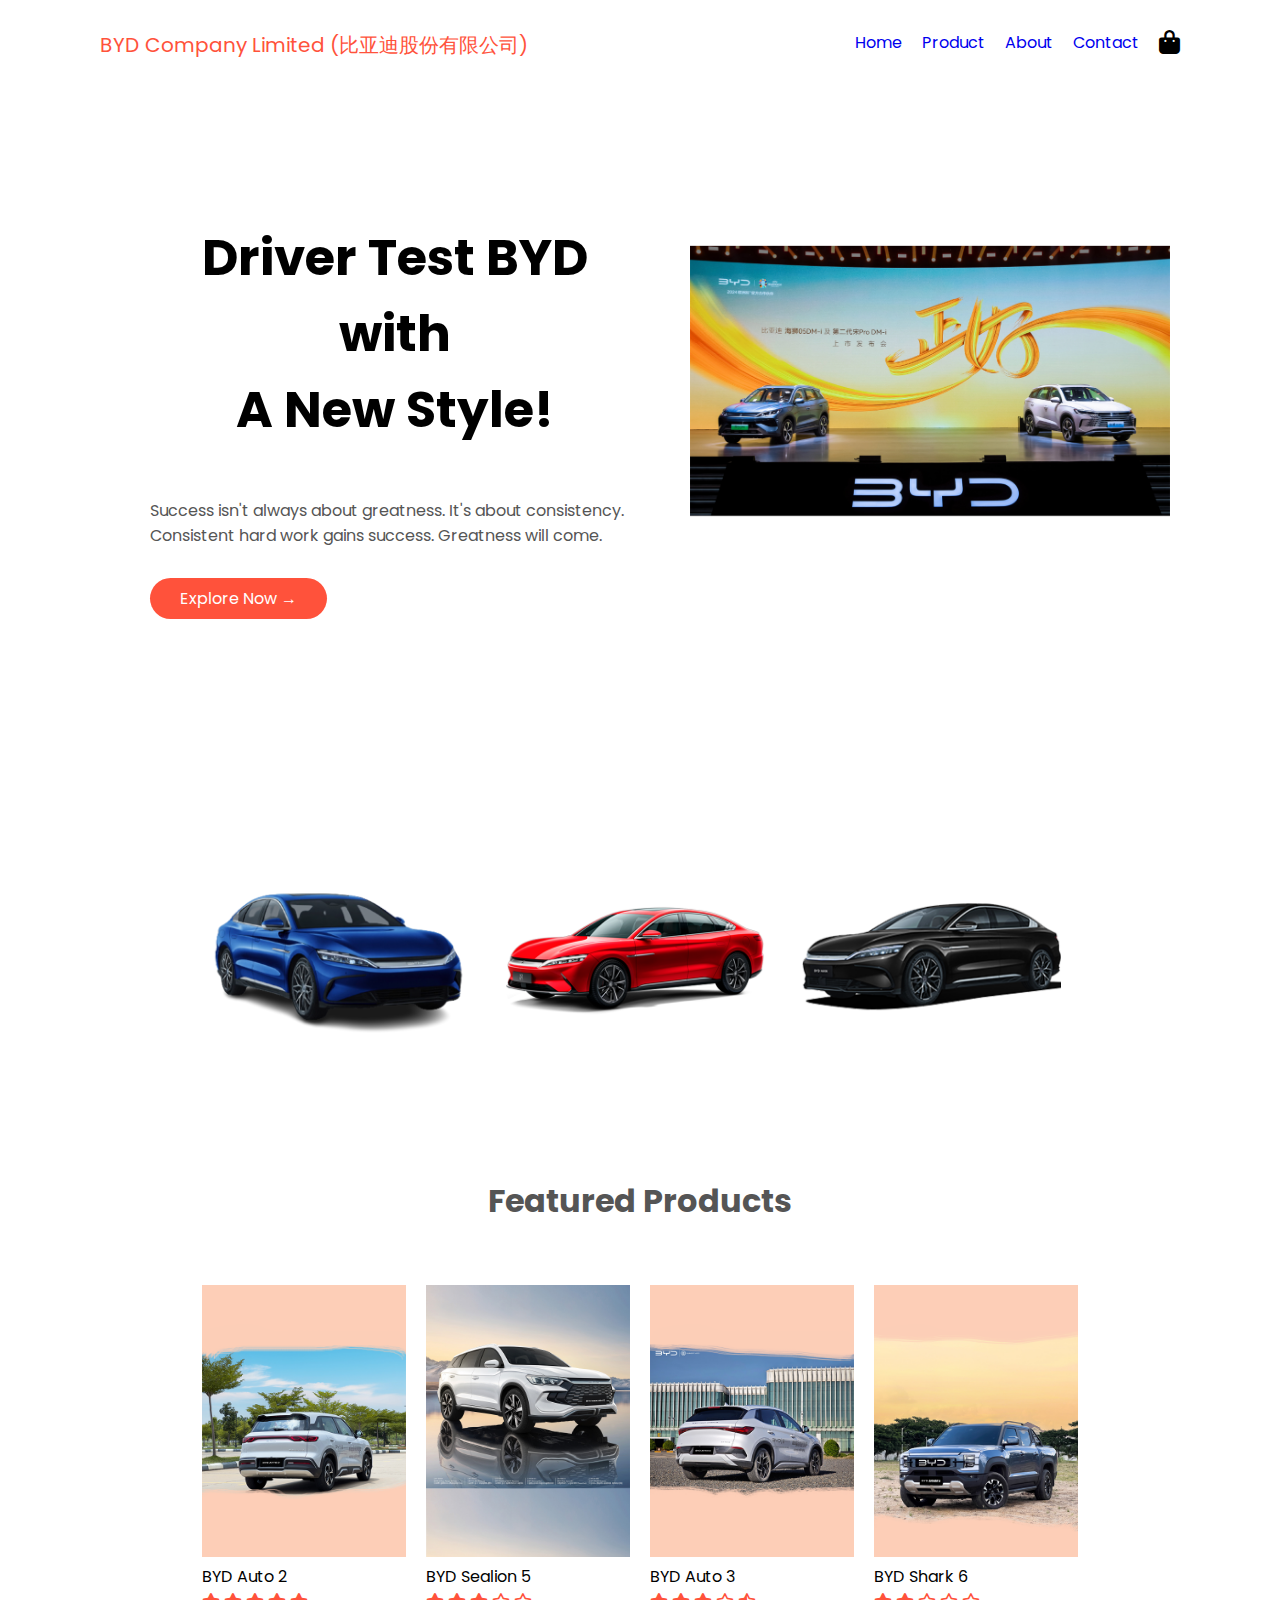
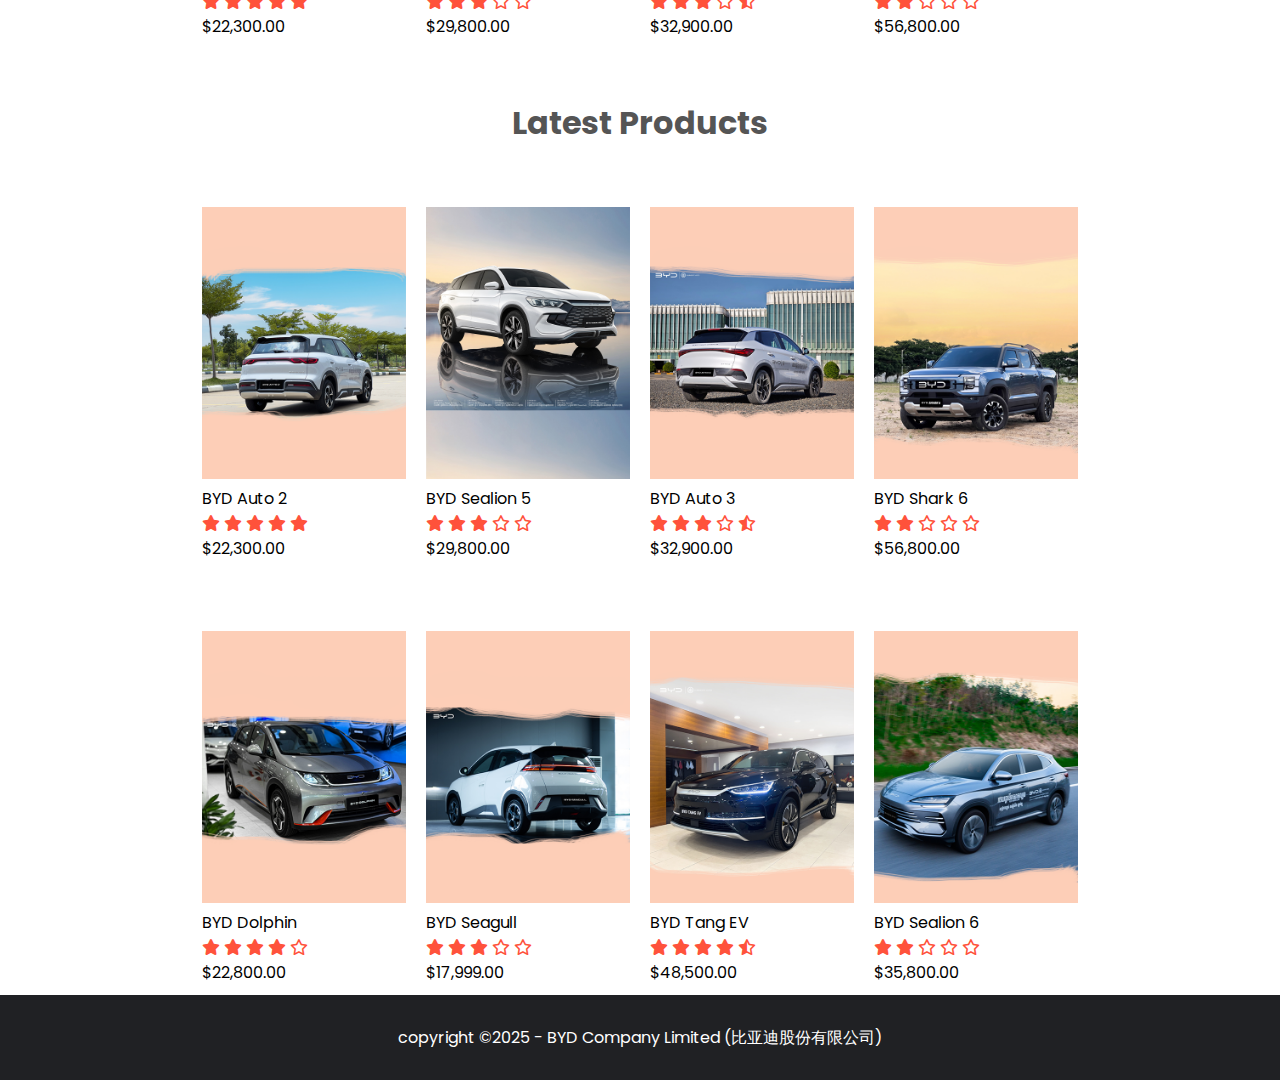
<file: index.html>
<!DOCTYPE html>
<html lang="en">

<head>
    <meta charset="UTF-8">
    <meta name="viewport" content="width=device-width, initial-scale=1.0">
    <title>E-Commerce</title>
    <link rel="stylesheet" href="/style.css">
    <link rel="stylesheet" href="/hero.css">
    <link rel="stylesheet" href="/category.css">
    <link rel="stylesheet" href="/product.css">
    <link rel="preconnect" href="https://fonts.googleapis.com">
    <link rel="preconnect" href="https://fonts.gstatic.com" crossorigin>
    <link
        href="https://fonts.googleapis.com/css2?family=Poppins:ital,wght@0,100;0,200;0,300;0,400;0,500;0,600;0,700;0,800;0,900;1,100;1,200;1,300;1,400;1,500;1,600;1,700;1,800;1,900&display=swap"
        rel="stylesheet">
    <link rel="stylesheet" href="https://cdnjs.cloudflare.com/ajax/libs/font-awesome/6.7.2/css/all.min.css"
        integrity="sha512-Evv84Mr4kqVGRNSgIGL/F/aIDqQb7xQ2vcrdIwxfjThSH8CSR7PBEakCr51Ck+w+/U6swU2Im1vVX0SVk9ABhg=="
        crossorigin="anonymous" referrerpolicy="no-referrer" />
    
</head>

<body>
    <div class="header">
        <div class="mini-header">
            <div class="logo">
                <p>BYD Company Limited (比亚迪股份有限公司)</p>
            </div>
            <div class="menu">
                <nav class="nav-bar">
                    <li>
                        <a href="/index.html">Home</a>
                    </li>
                    <li>
                        <a href="/product.html">Product</a>
                    </li>
                    <li>
                        <a href="/about.html">About</a>
                    </li>
                    <li>
                        <a href="/contact.html">Contact</a>
                    </li>
                </nav>
                <div>
                    <i class="fa-solid fa-bag-shopping"></i>
                </div>
                <div class="menu-bar">
                    <i class="fa-solid fa-bars"></i>
                </div>
            </div>
        </div>
    </div>

    <!-- hero section -->
    <div class="hero-section">
        <div class="description">
            <div>
                <h1 class="des1">
                    Driver Test BYD with <br>
                    A New Style!
                </h1>
            </div>
            <div>
                <p class="des2">
                    Success isn't always about greatness. It's about consistency. Consistent
                    hard work gains success. Greatness will come.
                </p>
            </div>
            <div>
                <!-- <button class="btn-explore">Explore Now &#8594;</button> -->
                <a href="#" target="_blank" rel="noopener noreferrer" 
                    <button class="btn-explore"> Explore Now &#8594;

                    </button>
                </a>
            </div>
        </div>
        <div class="picture">
            <div class="pic">
                <img src="./img-01.png" alt="picture">
            </div>
        </div>
    </div>

    <!-- category section -->
    <div class="category">
        <div class="cat">
            <div class="row-3">
                <img src="./category-1.png" alt="">
            </div>
            <div class="row-3">
                <img src="./category-2.png" alt="">
            </div>
            <div class="row-3">
                <img src="./category-3.png" alt="">
            </div>
        </div>
    </div>

    <!-- Featured Products Section -->
    <div class="product">
        <div>
            <h1>Featured Products</h1>
        </div>
        <div class="mini-product">
            <div class="row-4">
                <div class="pic-product">
                    <img src="/product-1.png" alt="my product">
                </div>
                <div>
                    <p>BYD Auto 2</p>
                </div>
                <div>
                    <i class="fa-solid fa-star"></i>
                    <i class="fa-solid fa-star"></i>
                    <i class="fa-solid fa-star"></i>
                    <i class="fa-solid fa-star"></i>
                    <i class="fa-solid fa-star"></i>
                </div>
                <div>
                    <p>$22,300.00</p>
                </div>
            </div>
            <div class="row-4">
                <div class="pic-product">
                    <img src="/product-2.png" alt="my product">
                </div>
                <div>
                    <p>BYD Sealion 5</p>
                </div>
                <div>
                    <i class="fa-solid fa-star"></i>
                    <i class="fa-solid fa-star"></i>
                    <i class="fa-solid fa-star"></i>
                    <i class="fa-regular fa-star"></i>
                    <i class="fa-regular fa-star"></i>
                </div>
                <div>
                    <p>$29,800.00</p>
                </div>
            </div>
            <div class="row-4">
                <div class="pic-product">
                    <img src="/product-3.png" alt="my product">
                </div>
                <div>
                    <p>BYD Auto 3</p>
                </div>
                <div>
                    <i class="fa-solid fa-star"></i>
                    <i class="fa-solid fa-star"></i>
                    <i class="fa-solid fa-star"></i>
                    <i class="fa-regular fa-star"></i>
                    <i class="fa-regular fa-star-half-stroke fa-star"></i>
                </div>
                <div>
                    <p>$32,900.00</p>
                </div>
            </div>
            <div class="row-4">
                <div class="pic-product">
                    <img src="/product-4.png" alt="my product">
                </div>
                <div>
                    <p>BYD Shark 6</p>
                </div>
                <div>
                    <i class="fa-solid fa-star"></i>
                    <i class="fa-solid fa-star"></i>
                    <i class="fa-regular fa-star"></i>
                    <i class="fa-regular fa-star"></i>
                    <i class="fa-regular fa-star"></i>
                </div>
                <div>
                    <p>$56,800.00</p>
                </div>
            </div>
            
        </div>

    </div>

    <!-- Latest Products row 1 -->
    <div class="product">
        <div>
            <h1>Latest Products</h1>
        </div>
        <div class="mini-product">
            <div class="row-4">
                <div class="pic-product">
                    <img src="/product-1.png" alt="my product">
                </div>
                <div>
                    <p>BYD Auto 2</p>
                </div>
                <div>
                    <i class="fa-solid fa-star"></i>
                    <i class="fa-solid fa-star"></i>
                    <i class="fa-solid fa-star"></i>
                    <i class="fa-solid fa-star"></i>
                    <i class="fa-solid fa-star"></i>
                </div>
                <div>
                    <p>$22,300.00</p>
                </div>
            </div>
            <div class="row-4">
                <div class="pic-product">
                    <img src="/product-2.png" alt="my product">
                </div>
                <div>
                    <p>BYD Sealion 5</p>
                </div>
                <div>
                    <i class="fa-solid fa-star"></i>
                    <i class="fa-solid fa-star"></i>
                    <i class="fa-solid fa-star"></i>
                    <i class="fa-regular fa-star"></i>
                    <i class="fa-regular fa-star"></i>
                </div>
                <div>
                    <p>$29,800.00</p>
                </div>
            </div>
            <div class="row-4">
                <div class="pic-product">
                    <img src="/product-3.png" alt="my product">
                </div>
                <div>
                    <p>BYD Auto 3</p>
                </div>
                <div>
                    <i class="fa-solid fa-star"></i>
                    <i class="fa-solid fa-star"></i>
                    <i class="fa-solid fa-star"></i>
                    <i class="fa-regular fa-star"></i>
                    <i class="fa-regular fa-star-half-stroke fa-star"></i>
                </div>
                <div>
                    <p>$32,900.00</p>
                </div>
            </div>
            <div class="row-4">
                <div class="pic-product">
                    <img src="/product-4.png" alt="my product">
                </div>
                <div>
                    <p>BYD Shark 6</p>
                </div>
                <div>
                    <i class="fa-solid fa-star"></i>
                    <i class="fa-solid fa-star"></i>
                    <i class="fa-regular fa-star"></i>
                    <i class="fa-regular fa-star"></i>
                    <i class="fa-regular fa-star"></i>
                </div>
                <div>
                    <p>$56,800.00</p>
                </div>
            </div>
            
        </div>

    </div>
    
    <!-- Latest Products row 2 -->
    <div class="product">
        <div class="mini-product">
            <div class="row-4">
                <div class="pic-product">
                    <img src="/product-9.png" alt="my product">
                </div>
                <div>
                    <p>BYD Dolphin</p>
                </div>
                <div>
                    <i class="fa-solid fa-star"></i>
                    <i class="fa-solid fa-star"></i>
                    <i class="fa-solid fa-star"></i>
                    <i class="fa-solid fa-star"></i>
                    <i class="fa-regular fa-star"></i>
                </div>
                <div>
                    <p>$22,800.00</p>
                </div>
            </div>
            <div class="row-4">
                <div class="pic-product">
                    <img src="/product-10.png" alt="my product">
                </div>
                <div>
                    <p>BYD Seagull </p>
                </div>
                <div>
                    <i class="fa-solid fa-star"></i>
                    <i class="fa-solid fa-star"></i>
                    <i class="fa-solid fa-star"></i>
                    <i class="fa-regular fa-star"></i>
                    <i class="fa-regular fa-star"></i>
                </div>
                <div>
                    <p>$17,999.00</p>
                </div>
            </div>
            <div class="row-4">
                <div class="pic-product">
                    <img src="/product-11.png" alt="my product">
                </div>
                <div>
                    <p>BYD Tang EV</p>
                </div>
                <div>
                    <i class="fa-solid fa-star"></i>
                    <i class="fa-solid fa-star"></i>
                    <i class="fa-solid fa-star"></i>
                    <i class="fa-solid fa-star"></i>
                    <i class="fa-regular fa-star-half-stroke fa-star"></i>
                </div>
                <div>
                    <p>$48,500.00</p>
                </div>
            </div>
            <div class="row-4">
                <div class="pic-product">
                    <img src="/product-12.png" alt="my product">
                </div>
                <div>
                    <p>BYD Sealion 6</p>
                </div>
                <div>
                    <i class="fa-solid fa-star"></i>
                    <i class="fa-solid fa-star"></i>
                    <i class="fa-regular fa-star"></i>
                    <i class="fa-regular fa-star"></i>
                    <i class="fa-regular fa-star"></i>
                </div>
                <div>
                    <p>$35,800.00</p>
                </div>
            </div>
            
        </div>

    </div>
    <!-- footer section -->
    <div class="footer">
        <div class="row">
        <p >copyright &#169;2025 - BYD Company Limited (比亚迪股份有限公司)</p> 
<!-- Copyright ©យកចេញពី website https://www.w3schools.com/html/html_symbols.asp ហើយcopy កន្លែងជួរNumber -->
        </div>
    </div>

</body>

</html>
</file>
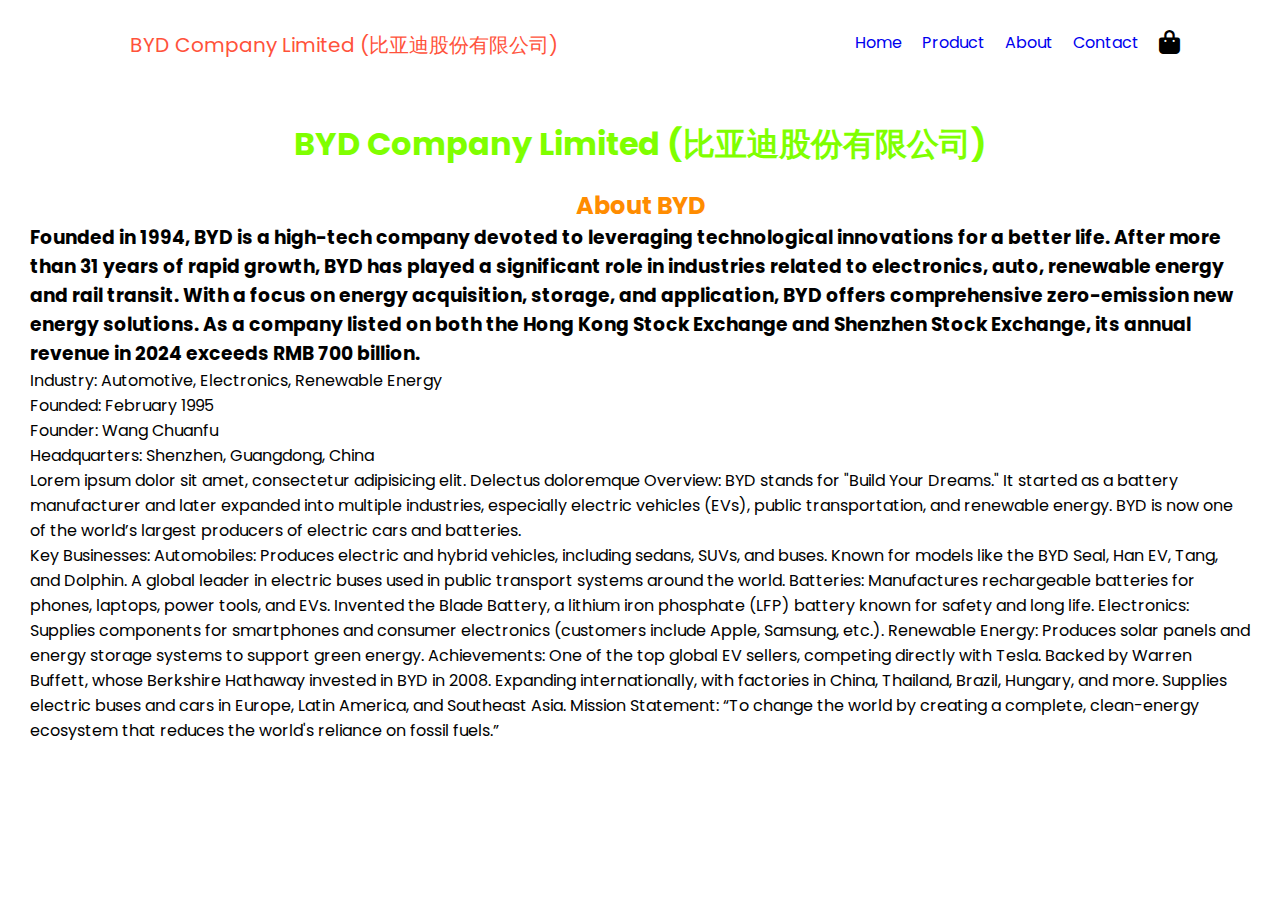
<file: about.html>
<!DOCTYPE html>
<html lang="en">
    <head>
        <meta charset="UTF-8">
        <meta name="viewport" content="width=device-width, initial-scale=1.0">
        <title>E-Commerce</title>
        <link rel="stylesheet" href="/style.css">
        <link rel="stylesheet" href="/hero.css">
        <link rel="stylesheet" href="/category.css">
        <link rel="stylesheet" href="/product.css">
        <link rel="stylesheet" href="./about.css">

        <link rel="preconnect" href="https://fonts.googleapis.com">
        <link rel="preconnect" href="https://fonts.gstatic.com" crossorigin>
        <link
            href="https://fonts.googleapis.com/css2?family=Poppins:ital,wght@0,100;0,200;0,300;0,400;0,500;0,600;0,700;0,800;0,900;1,100;1,200;1,300;1,400;1,500;1,600;1,700;1,800;1,900&display=swap"
            rel="stylesheet">
        <link rel="stylesheet" href="https://cdnjs.cloudflare.com/ajax/libs/font-awesome/6.7.2/css/all.min.css"
            integrity="sha512-Evv84Mr4kqVGRNSgIGL/F/aIDqQb7xQ2vcrdIwxfjThSH8CSR7PBEakCr51Ck+w+/U6swU2Im1vVX0SVk9ABhg=="
            crossorigin="anonymous" referrerpolicy="no-referrer" />
        
    </head>
<body>
    <div class="header">
        <div class="mini-header">
            <div class="logo">
                <p>BYD Company Limited (比亚迪股份有限公司)</p>
            </div>
            <div class="menu">
                <nav class="nav-bar">
                    <li>
                        <a href="/index.html">Home</a>
                    </li>
                    <li>
                        <a href="/product.html">Product</a>
                    </li>
                    <li>
                        <a href="/about.html">About</a>
                    </li>
                    <li>
                        <a href="/contact.html">Contact</a>
                    </li>
                </nav>
                <div>
                    <i class="fa-solid fa-bag-shopping"></i>
                </div>
                <div class="menu-bar">
                    <i class="fa-solid fa-bars"></i>
                </div>
            </div>
        </div>
    </div>

    <h1 class="title">BYD Company Limited (比亚迪股份有限公司)</h1>
    <h2>About BYD</h2>
    <h3>Founded in 1994, BYD is a high-tech company devoted to leveraging 
        technological innovations for a better life. After more than 31 years 
        of rapid growth, BYD has played a significant role in industries related
        to electronics, auto, renewable energy and rail transit. With a focus on energy
        acquisition, storage, and application, BYD offers comprehensive zero-emission
        new energy solutions. As a company listed on both the Hong Kong Stock Exchange
        and Shenzhen Stock Exchange, its annual revenue in 2024 exceeds RMB 700 billion.</h3>
    <p>Industry: Automotive, Electronics, Renewable Energy
       <br> Founded: February 1995
       <br> Founder: Wang Chuanfu
       <br> Headquarters: Shenzhen, Guangdong, China</p>
       <p>Lorem ipsum dolor sit amet, consectetur adipisicing elit. Delectus doloremque
        Overview:
        BYD stands for "Build Your Dreams." It started as a battery manufacturer and later
         expanded into multiple industries, especially electric vehicles (EVs), public transportation,
          and renewable energy. BYD is now one of the world’s largest producers of electric cars and
           batteries.</p>
           <p>Key Businesses:
            Automobiles:
            Produces electric and hybrid vehicles, including sedans, SUVs, and buses.
            Known for models like the BYD Seal, Han EV, Tang, and Dolphin.
            A global leader in electric buses used in public transport systems around the world.
            Batteries:
            Manufactures rechargeable batteries for phones, laptops, power tools, and EVs.
            Invented the Blade Battery, a lithium iron phosphate (LFP) battery known for safety and long life.
            Electronics:
            Supplies components for smartphones and consumer electronics (customers include Apple, Samsung, etc.).
            Renewable Energy:
            Produces solar panels and energy storage systems to support green energy.
            Achievements:
            One of the top global EV sellers, competing directly with Tesla.
            Backed by Warren Buffett, whose Berkshire Hathaway invested in BYD in 2008.
            Expanding internationally, with factories in China, Thailand, Brazil, Hungary, and more.
            Supplies electric buses and cars in Europe, Latin America, and Southeast Asia.
            Mission Statement:
            “To change the world by creating a complete, clean-energy ecosystem that reduces the world's reliance on fossil fuels.”</p> 
</body>
</html>
</file>
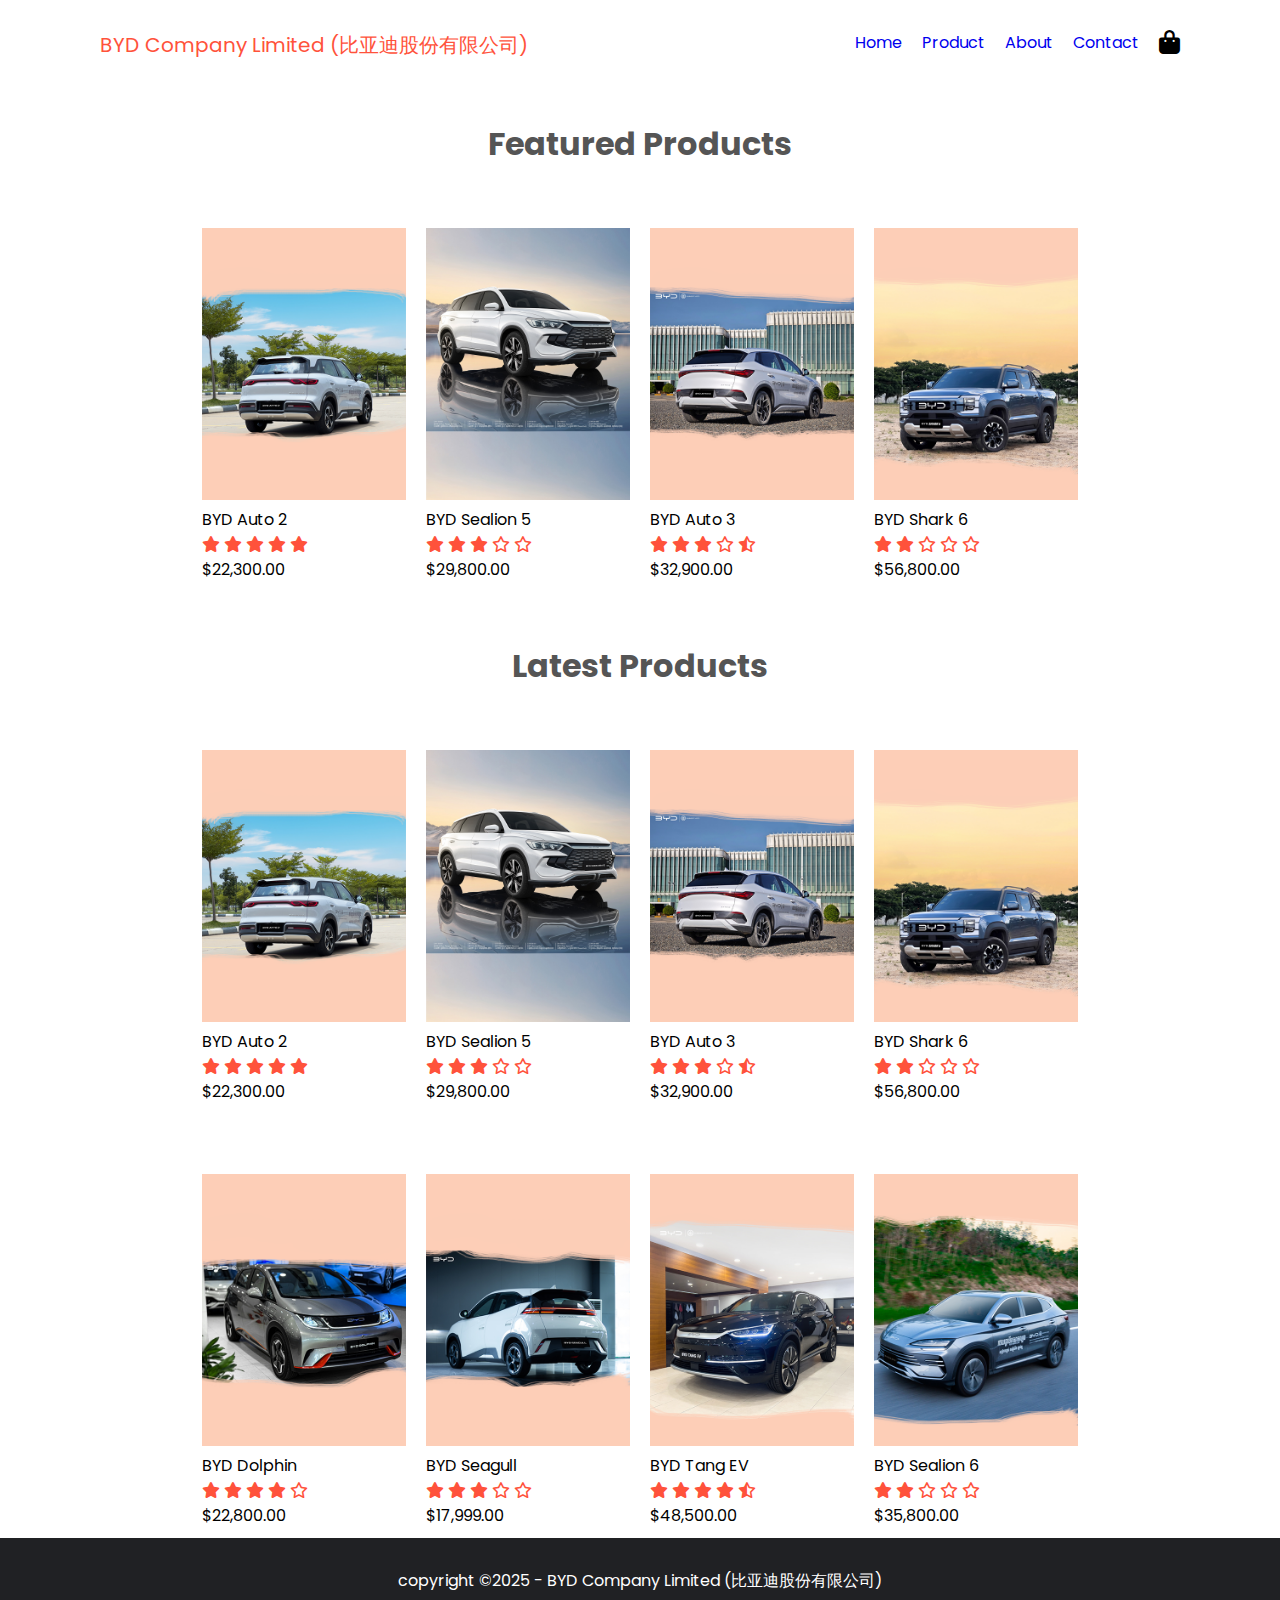
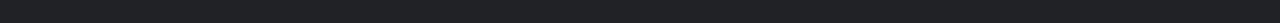
<file: product.html>
<!DOCTYPE html>
<html lang="en">
    <head>
        <meta charset="UTF-8">
        <meta name="viewport" content="width=device-width, initial-scale=1.0">
        <title>E-Commerce</title>
        <link rel="stylesheet" href="/style.css">
        <link rel="stylesheet" href="/hero.css">
        <link rel="stylesheet" href="/category.css">
        <link rel="stylesheet" href="/product.css">
        <link rel="preconnect" href="https://fonts.googleapis.com">
        <link rel="preconnect" href="https://fonts.gstatic.com" crossorigin>
        <link
            href="https://fonts.googleapis.com/css2?family=Poppins:ital,wght@0,100;0,200;0,300;0,400;0,500;0,600;0,700;0,800;0,900;1,100;1,200;1,300;1,400;1,500;1,600;1,700;1,800;1,900&display=swap"
            rel="stylesheet">
        <link rel="stylesheet" href="https://cdnjs.cloudflare.com/ajax/libs/font-awesome/6.7.2/css/all.min.css"
            integrity="sha512-Evv84Mr4kqVGRNSgIGL/F/aIDqQb7xQ2vcrdIwxfjThSH8CSR7PBEakCr51Ck+w+/U6swU2Im1vVX0SVk9ABhg=="
            crossorigin="anonymous" referrerpolicy="no-referrer" />
        
    </head>
<body>
    <div class="header">
        <div class="mini-header">
            <div class="logo">
                <p>BYD Company Limited (比亚迪股份有限公司)</p>
            </div>
            <div class="menu">
                <nav class="nav-bar">
                    <li>
                        <a href="/index.html">Home</a>
                    </li>
                    <li>
                        <a href="/product.html">Product</a>
                    </li>
                    <li>
                        <a href="/about.html">About</a>
                    </li>
                    <li>
                        <a href="/contact.html">Contact</a>
                    </li>
                </nav>
                <div>
                    <i class="fa-solid fa-bag-shopping"></i>
                </div>
                <div class="menu-bar">
                    <i class="fa-solid fa-bars"></i>
                </div>
            </div>
        </div>
    </div>
  <!-- Featured Products Section -->
  <div class="product">
    <div>
        <h1>Featured Products</h1>
    </div>
    <div class="mini-product">
        <div class="row-4">
            <div class="pic-product">
                <img src="/product-1.png" alt="my product">
            </div>
            <div>
                <p>BYD Auto 2</p>
            </div>
            <div>
                <i class="fa-solid fa-star"></i>
                <i class="fa-solid fa-star"></i>
                <i class="fa-solid fa-star"></i>
                <i class="fa-solid fa-star"></i>
                <i class="fa-solid fa-star"></i>
            </div>
            <div>
                <p>$22,300.00</p>
            </div>
        </div>
        <div class="row-4">
            <div class="pic-product">
                <img src="/product-2.png" alt="my product">
            </div>
            <div>
                <p>BYD Sealion 5</p>
            </div>
            <div>
                <i class="fa-solid fa-star"></i>
                <i class="fa-solid fa-star"></i>
                <i class="fa-solid fa-star"></i>
                <i class="fa-regular fa-star"></i>
                <i class="fa-regular fa-star"></i>
            </div>
            <div>
                <p>$29,800.00</p>
            </div>
        </div>
        <div class="row-4">
            <div class="pic-product">
                <img src="/product-3.png" alt="my product">
            </div>
            <div>
                <p>BYD Auto 3</p>
            </div>
            <div>
                <i class="fa-solid fa-star"></i>
                <i class="fa-solid fa-star"></i>
                <i class="fa-solid fa-star"></i>
                <i class="fa-regular fa-star"></i>
                <i class="fa-regular fa-star-half-stroke fa-star"></i>
            </div>
            <div>
                <p>$32,900.00</p>
            </div>
        </div>
        <div class="row-4">
            <div class="pic-product">
                <img src="/product-4.png" alt="my product">
            </div>
            <div>
                <p>BYD Shark 6</p>
            </div>
            <div>
                <i class="fa-solid fa-star"></i>
                <i class="fa-solid fa-star"></i>
                <i class="fa-regular fa-star"></i>
                <i class="fa-regular fa-star"></i>
                <i class="fa-regular fa-star"></i>
            </div>
            <div>
                <p>$56,800.00</p>
            </div>
        </div>
        
    </div>

</div>

<!-- Latest Products row 1 -->
<div class="product">
    <div>
        <h1>Latest Products</h1>
    </div>
    <div class="mini-product">
        <div class="row-4">
            <div class="pic-product">
                <img src="/product-1.png" alt="my product">
            </div>
            <div>
                <p>BYD Auto 2</p>
            </div>
            <div>
                <i class="fa-solid fa-star"></i>
                <i class="fa-solid fa-star"></i>
                <i class="fa-solid fa-star"></i>
                <i class="fa-solid fa-star"></i>
                <i class="fa-solid fa-star"></i>
            </div>
            <div>
                <p>$22,300.00</p>
            </div>
        </div>
        <div class="row-4">
            <div class="pic-product">
                <img src="/product-2.png" alt="my product">
            </div>
            <div>
                <p>BYD Sealion 5</p>
            </div>
            <div>
                <i class="fa-solid fa-star"></i>
                <i class="fa-solid fa-star"></i>
                <i class="fa-solid fa-star"></i>
                <i class="fa-regular fa-star"></i>
                <i class="fa-regular fa-star"></i>
            </div>
            <div>
                <p>$29,800.00</p>
            </div>
        </div>
        <div class="row-4">
            <div class="pic-product">
                <img src="/product-3.png" alt="my product">
            </div>
            <div>
                <p>BYD Auto 3</p>
            </div>
            <div>
                <i class="fa-solid fa-star"></i>
                <i class="fa-solid fa-star"></i>
                <i class="fa-solid fa-star"></i>
                <i class="fa-regular fa-star"></i>
                <i class="fa-regular fa-star-half-stroke fa-star"></i>
            </div>
            <div>
                <p>$32,900.00</p>
            </div>
        </div>
        <div class="row-4">
            <div class="pic-product">
                <img src="/product-4.png" alt="my product">
            </div>
            <div>
                <p>BYD Shark 6</p>
            </div>
            <div>
                <i class="fa-solid fa-star"></i>
                <i class="fa-solid fa-star"></i>
                <i class="fa-regular fa-star"></i>
                <i class="fa-regular fa-star"></i>
                <i class="fa-regular fa-star"></i>
            </div>
            <div>
                <p>$56,800.00</p>
            </div>
        </div>
        
    </div>

</div>

<!-- Latest Products row 2 -->
<div class="product">
    <div class="mini-product">
        <div class="row-4">
            <div class="pic-product">
                <img src="/product-9.png" alt="my product">
            </div>
            <div>
                <p>BYD Dolphin</p>
            </div>
            <div>
                <i class="fa-solid fa-star"></i>
                <i class="fa-solid fa-star"></i>
                <i class="fa-solid fa-star"></i>
                <i class="fa-solid fa-star"></i>
                <i class="fa-regular fa-star"></i>
            </div>
            <div>
                <p>$22,800.00</p>
            </div>
        </div>
        <div class="row-4">
            <div class="pic-product">
                <img src="/product-10.png" alt="my product">
            </div>
            <div>
                <p>BYD Seagull </p>
            </div>
            <div>
                <i class="fa-solid fa-star"></i>
                <i class="fa-solid fa-star"></i>
                <i class="fa-solid fa-star"></i>
                <i class="fa-regular fa-star"></i>
                <i class="fa-regular fa-star"></i>
            </div>
            <div>
                <p>$17,999.00</p>
            </div>
        </div>
        <div class="row-4">
            <div class="pic-product">
                <img src="/product-11.png" alt="my product">
            </div>
            <div>
                <p>BYD Tang EV</p>
            </div>
            <div>
                <i class="fa-solid fa-star"></i>
                <i class="fa-solid fa-star"></i>
                <i class="fa-solid fa-star"></i>
                <i class="fa-solid fa-star"></i>
                <i class="fa-regular fa-star-half-stroke fa-star"></i>
            </div>
            <div>
                <p>$48,500.00</p>
            </div>
        </div>
        <div class="row-4">
            <div class="pic-product">
                <img src="/product-12.png" alt="my product">
            </div>
            <div>
                <p>BYD Sealion 6</p>
            </div>
            <div>
                <i class="fa-solid fa-star"></i>
                <i class="fa-solid fa-star"></i>
                <i class="fa-regular fa-star"></i>
                <i class="fa-regular fa-star"></i>
                <i class="fa-regular fa-star"></i>
            </div>
            <div>
                <p>$35,800.00</p>
            </div>
        </div>
        
    </div>

</div>
<div class="footer">
    <div class="row">
    <p >copyright &#169;2025 - BYD Company Limited (比亚迪股份有限公司)</p> 
<!-- Copyright ©យកចេញពី website https://www.w3schools.com/html/html_symbols.asp ហើយcopy កន្លែងNumber -->
    </div>
</body>
</html>
</file>
<file: style.css>
*{
    padding: 0;
    margin: 0;
    box-sizing: border-box;
}
body{
    font-family: "Poppins", sans-serif;
}


.mini-header{
    /* background-color: lightblue; */
    padding: 5px;
    
    display: flex;
    justify-content: space-between;

    padding: 30px 100px 10px 100px;
}

.menu{
    /* background-color: lightpink; */

    display: flex;
    gap: 20px;
}

.nav-bar{
    display: flex;
    gap: 20px;
}

li {
    list-style: none;
}
li a{
    text-decoration: none;
}

.logo p{
    font-size: 20px;
    color: #ff523b;
}

li {
    color: #555555;
}
li a:hover{
    color: #ff523b;
}
.fa-bag-shopping{
    font-size: 24px;
}
.fa-bars{
    font-size: 30px;
}
.menu-bar{
    display: none;
}

@media (max-width:800px){
    .nav-bar{
        display: none;
    }
    .menu-bar{
        display: block;
    }
}

@media (max-width:1000px){
    
    .mini-header{
        padding: 30px 30px 10px 30px;
    }
}
</file>
<file: hero.css>
.hero-section{
    /* background-color: lightblue; */
    display: flex;
    
}

.description{
    /* background-color: lightgreen; */
    width: 50%;
    padding: 150px 0px 150px 150px;
}

.picture{
    /* background-color: lightsalmon; */
    width: 50%;
}

.pic img{
    width:100%;
    height:100%;
}

.pic{
    padding: 110px 110px 110px 50px;
}

.des1{
    font-size: 50px;
    color: black;
}
.des2{
     color: #555555; 
    margin-top: 20px;
}

.btn-explore{
    /* padding: 12px 30px;
    background-color: #ff523b;
    color: white;
    border: none;
    border-radius: 16px;
    margin-top: 30px;  */
      
    display: inline-block;
    background: #ff523b;
    color: #ffffff;
    padding: 8px 30px;
    margin: 30px 0;
    border-radius: 30px;
    transition: all 0.5s;
    text-decoration: none;
}
.btn:hover {
    background: #563434;
}
.btn:active {
    transform: scale(1.2);
}

@media (max-width: 800px){
    .hero-section{
        display: flex;
        flex-direction: column;
    }
    .description{
        width: 100%;
        text-align: center;
        padding: 110px 0px 0px;
    }

    .picture{
        width: 100%;
    }

}
</file>
<file: category.css>
/* .category{
    background-color: lightblue;

} */

.cat{
    display: flex;
    /* background-color: red; */
    width: 70%;
    margin: auto;
}

.row-3 img{
    max-width: 100%;
    height: 100%;
    /* padding: 50px; */
}
.row-3{
    max-width: 33%;
    padding: 2%;

}

@media(max-width: 800px){
    .cat{
        display: flex;
        flex-direction: row;
        flex-wrap: wrap;
        justify-content: center;
    }
    .row-3{
        min-width: 250px;
    }
}
</file>
<file: product.css>
.product{
    /* background-color: orange; */
    margin-top: 50px;
}

h1{
    text-align: center;
    margin-bottom: 50px;
    color: #555;
}

.mini-product{
    /* background-color: blue; */
    width: 70%;
    margin: auto;
    display: flex;
    
}
.fa-star{
    color: #ff523b;
}

.row-4{
    width: 25%;
    /* background-color: lightpink; */
    padding: 10px;
    transition: all 0.15s ease-in;
}
.pic-product img{
    width: 100%;
    height: 100%;
}

.row-4:hover{
    transform: scale(1.07,1.07);
    /* transform: translateY(-10px); */
    cursor: pointer;
}

@media(max-width: 800px){
    
    .mini-product{
        display: flex;
        flex-direction: row;
        flex-wrap: wrap;
        justify-content: center;
    }
    .row-4{
        min-width:250px;
    }
}
.footer {
    background-color: #202124;
    width: 100%;
    /* height: 80px; */
}
.footer p {
    color: white;
    text-align: center;
    /* line-height: 80px; */
    padding: 30px 0px;
}
</file>
<file: about.css>
h1 {
    display: block;
    font-size: 2em;
    margin-block-start: 100px;
    margin-block-end: 20px;
    margin-inline-start: 0px;
    margin-inline-end: 0px;
    font-weight: bold;
    color: chartreuse;
}
p{
    margin-left: 30px;
    margin-right: 30px;
}
h2{
    text-align: center;
    margin-left: 30px;
    margin-right: 30px;
    color: darkorange;
}
h3{
    margin-left: 30px;
    margin-right: 30px;
}
body {
    font-family: "Poppins", sans-serif;
}
.title{
    margin-top: 50px;
}
</file>
